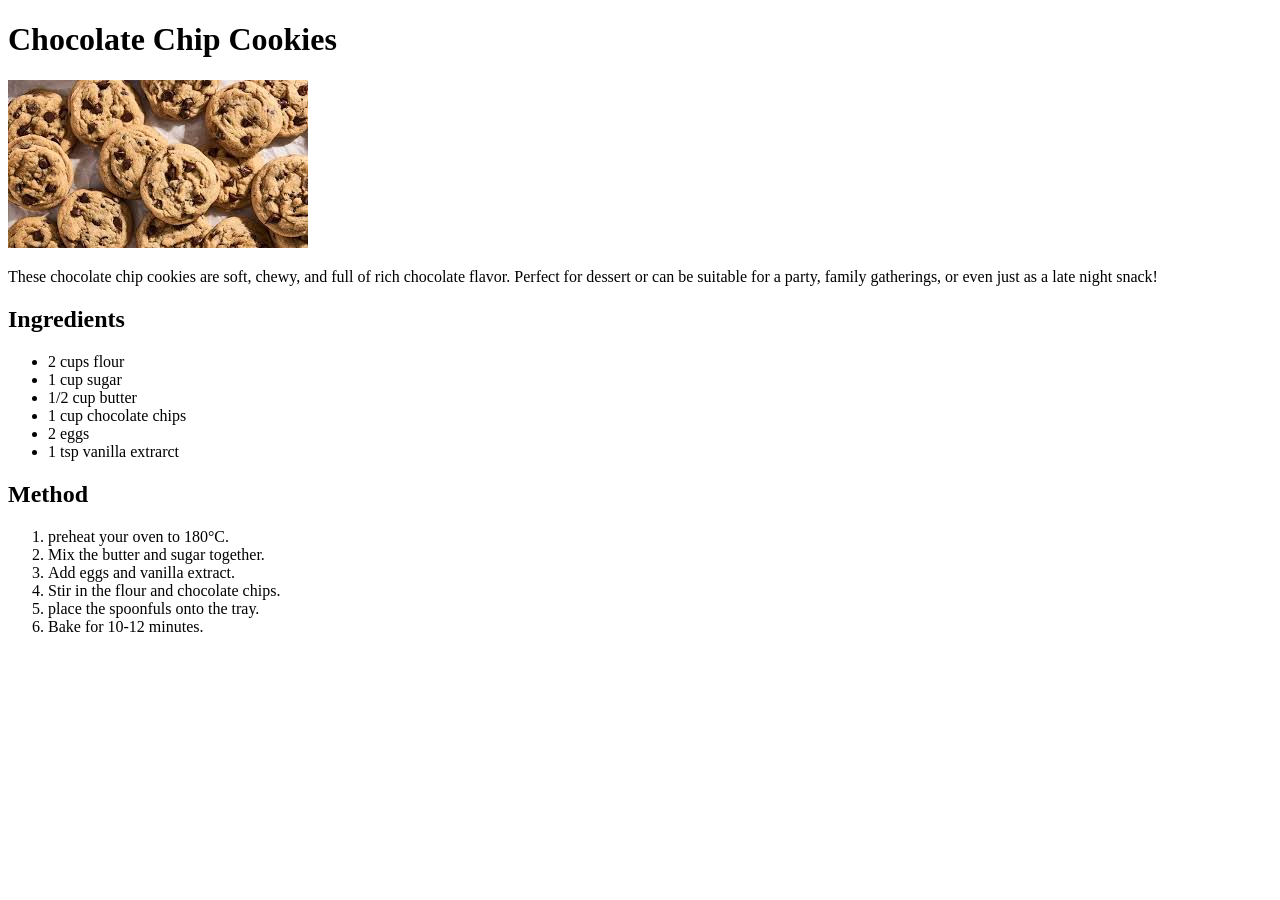
<file: Chapter1/index.html>
<!DOCTYPE html>
<html lang="en">
<head>
    <meta charset="UTF-8">
    <title>Chocolate Chip Cookies Recipe</title>
</head>
<body>

    <!-- this is the main title for the name -->
    <h1>Chocolate Chip Cookies</h1>
<img src="cookies.jpeg" alt="Description of the image">
    <!-- this paragraph describes the recipe -->
    <p>These chocolate chip cookies are soft, chewy, and full of rich chocolate flavor. Perfect for dessert or 
        can be suitable for a party, family gatherings, or even just as a late night snack! 
    </p>

    <!-- this is the ingredients section -->
    <h2>Ingredients</h2>

    <!-- this is the unordered section of the list -->
    <ul>
        <li>2 cups flour</li>
        <li>1 cup sugar</li>
        <li>1/2 cup butter</li>
        <li>1 cup chocolate chips</li>
        <li>2 eggs</li>
        <li>1 tsp vanilla extrarct</li>
    </ul>

    <!-- this is the method section -->
    <h2>Method</h2>

    <!-- this is the ordered section of the list -->
    <ol>
        <li>preheat your oven to 180°C.</li>
        <li>Mix the butter and sugar together.</li>
        <li>Add eggs and vanilla extract.</li>
        <li>Stir in the flour and chocolate chips.</li>
        <li>place the spoonfuls onto the tray.</li>
        <li>Bake for 10-12 minutes.</li>
    </ol>

</body>
</html>
</file>
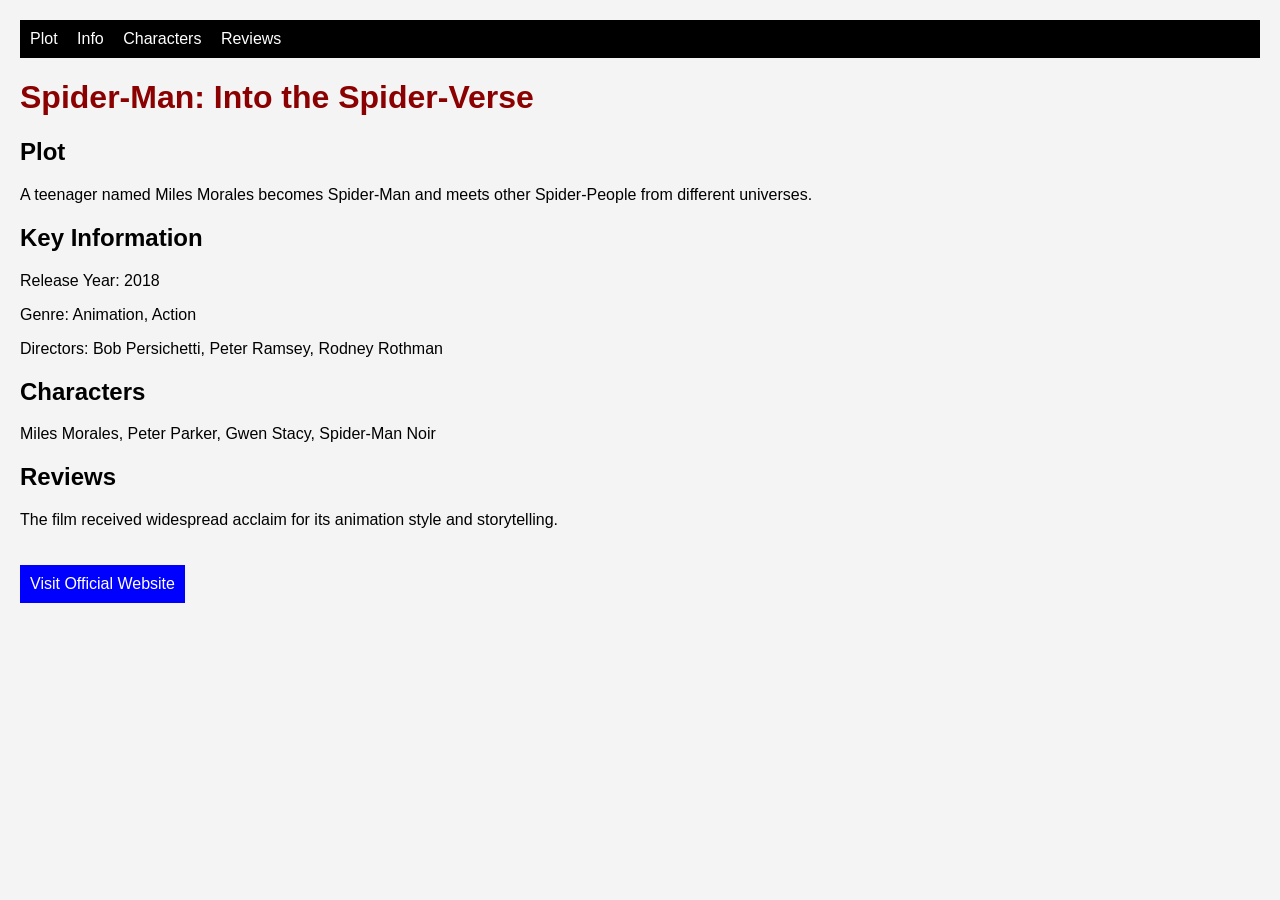
<file: Chapter2/index.html>
<!DOCTYPE html>
<html lang="en">
<head>
    <meta charset="UTF-8">
    <title>Spider-Verse</title>
    <link rel="stylesheet" href="style.css">
</head>
<body>

    <!-- Navigation bar -->
    <nav>
        <a href="#plot">Plot</a>
        <a href="#info">Info</a>
        <a href="#characters">Characters</a>
        <a href="#reviews">Reviews</a>
    </nav>

    <!-- Title -->
    <h1>Spider-Man: Into the Spider-Verse</h1>

    <!-- Plot Section -->
    <h2 id="plot">Plot</h2>
    <p>A teenager named Miles Morales becomes Spider-Man and meets other Spider-People from different universes.</p>

    <!-- Info Section -->
    <h2 id="info">Key Information</h2>
    <p>Release Year: 2018</p>
    <p>Genre: Animation, Action</p>
    <p>Directors: Bob Persichetti, Peter Ramsey, Rodney Rothman</p>

    <!-- Characters Section -->
    <h2 id="characters">Characters</h2>
    <p>Miles Morales, Peter Parker, Gwen Stacy, Spider-Man Noir</p>

    <!-- Reviews Section -->
    <h2 id="reviews">Reviews</h2>
    <p>The film received widespread acclaim for its animation style and storytelling.</p>

    <!-- External link styled as button -->
    <a href="https://www.sonypictures.com/movies/spidermanintothespiderverse"
       target="_blank"
       class="button">
       Visit Official Website
    </a>

</body>
</html>
</file>
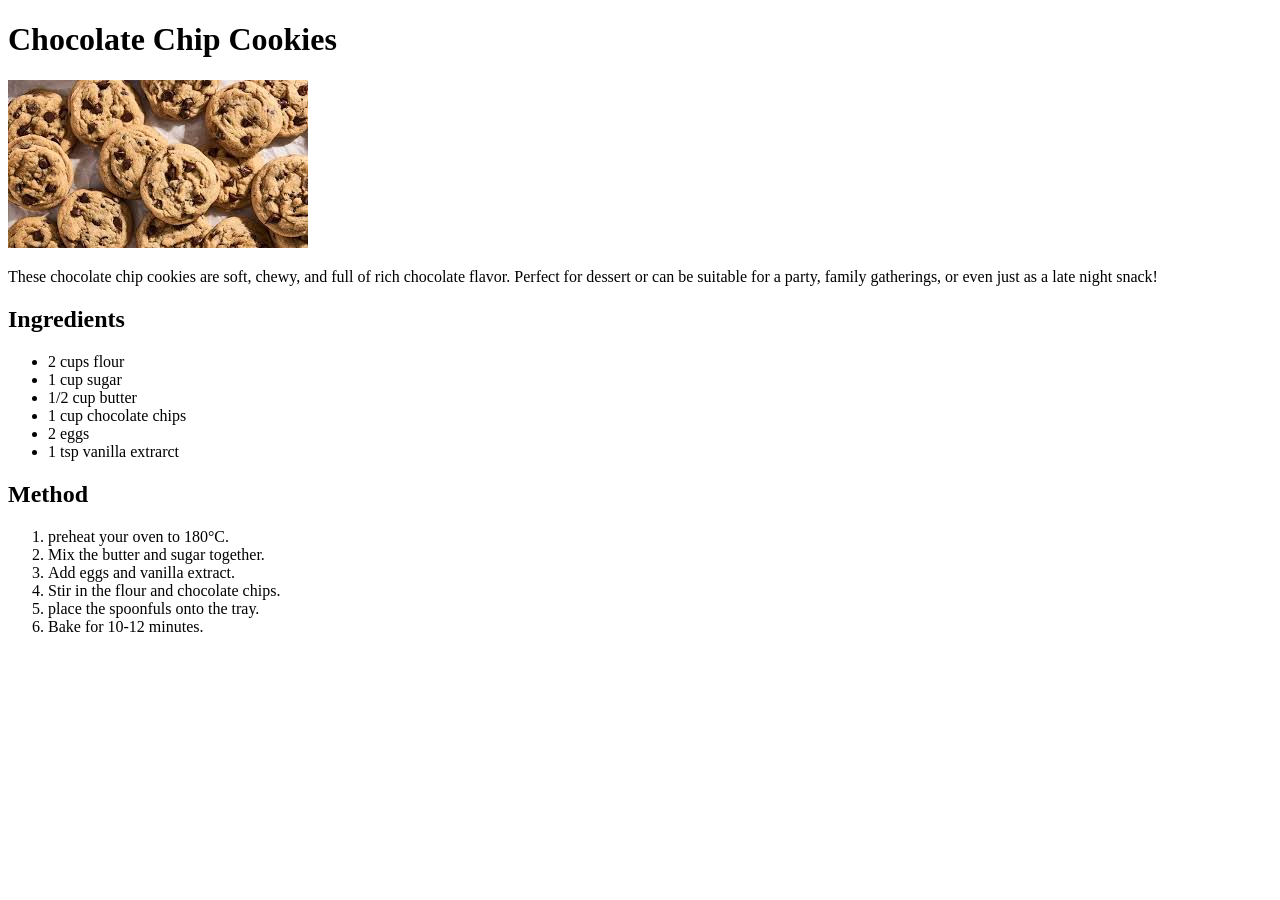
<file: Chapter1/01-RecipePage/index.html>
<!DOCTYPE html>
<html lang="en">
<head>
    <meta charset="UTF-8">
    <title>Chocolate Chip Cookies Recipe</title>
</head>
<body>

    <!-- this is the main title for the name -->
    <h1>Chocolate Chip Cookies</h1>
<img src="images/cookies.jpeg" alt="Description of the image">
    <!-- this paragraph describes the recipe -->
    <p>These chocolate chip cookies are soft, chewy, and full of rich chocolate flavor. Perfect for dessert or 
        can be suitable for a party, family gatherings, or even just as a late night snack! 
    </p>

    <!-- this is the ingredients section -->
    <h2>Ingredients</h2>

    <!-- this is the unordered section of the list -->
    <ul>
        <li>2 cups flour</li>
        <li>1 cup sugar</li>
        <li>1/2 cup butter</li>
        <li>1 cup chocolate chips</li>
        <li>2 eggs</li>
        <li>1 tsp vanilla extrarct</li>
    </ul>

    <!-- this is the method section -->
    <h2>Method</h2>

    <!-- this is the ordered section of the list -->
    <ol>
        <li>preheat your oven to 180°C.</li>
        <li>Mix the butter and sugar together.</li>
        <li>Add eggs and vanilla extract.</li>
        <li>Stir in the flour and chocolate chips.</li>
        <li>place the spoonfuls onto the tray.</li>
        <li>Bake for 10-12 minutes.</li>
    </ol>

</body>
</html>
</file>
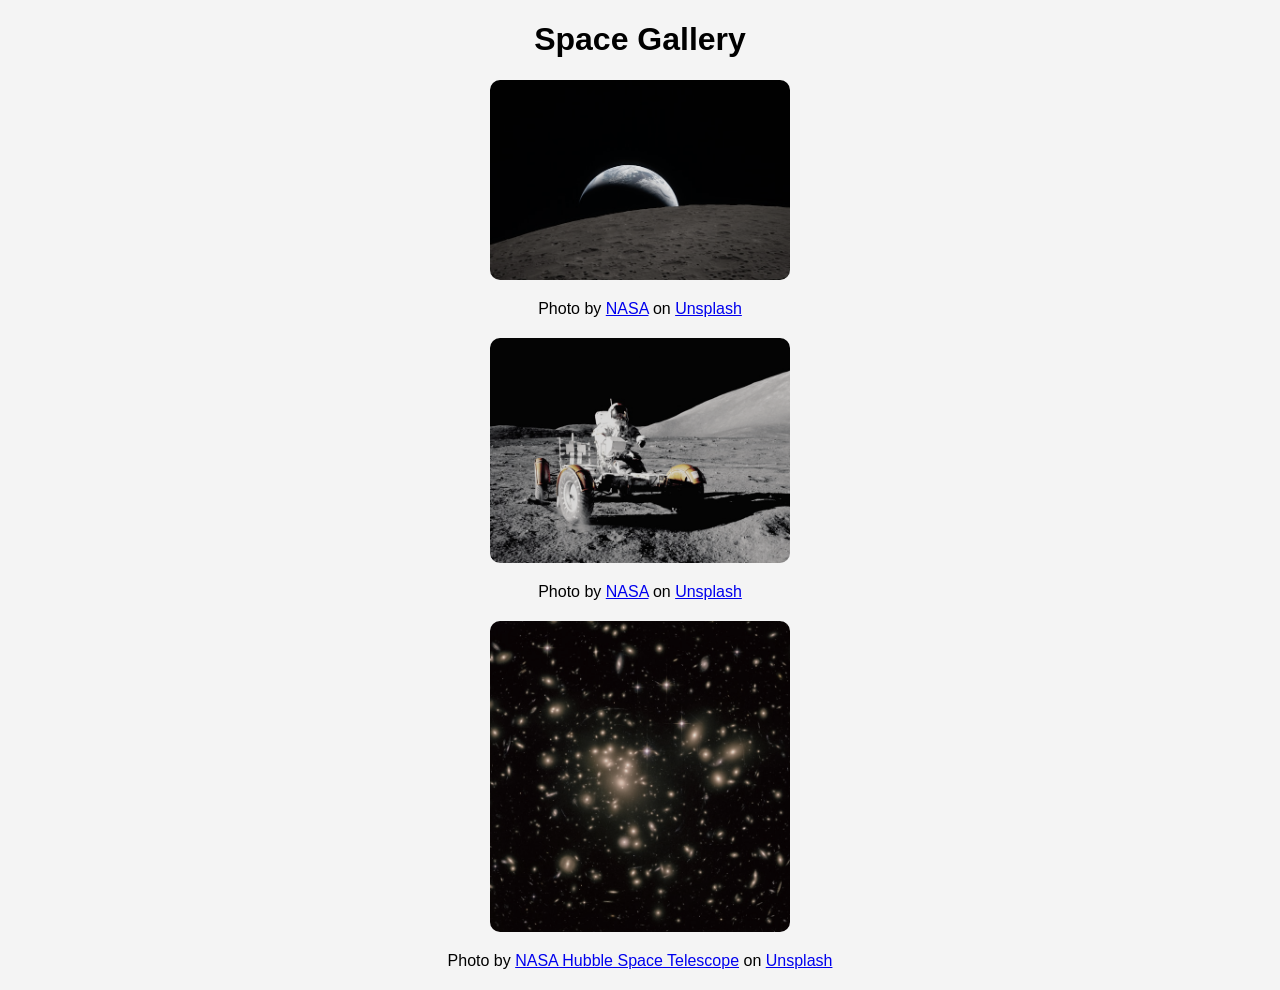
<file: Chapter3/01-ThreeImages/index.html>
<!DOCTYPE html>
<html lang="en">
<head>
    <meta charset="UTF-8">
    <title>Space Gallery</title>
    <link rel="stylesheet" href="style.css">
</head>
<body>

    <h1>Space Gallery</h1>

    <!-- Image 1 -->
    <div class="image-container">
        <img src="Images/NASA-ArtemisII-unsplash.jpg.jpg"
             alt="Earthset captured through the Orion spacecraft window during Artemis II flyby of te moon."
             width="300"
             height="200"
             title="Earthset Artemis II">
        <p>Photo by <a href="https://unsplash.com/@nasa?utm_source=unsplash&utm_medium=referral&utm_content=creditCopyText" target="_blank">NASA</a> on <a href="https://unsplash.com/photos/earth-rising-over-the-moons-surface-w9sZL_hvNug?utm_source=unsplash&utm_medium=referral&utm_content=creditCopyText" target="_blank">Unsplash</a>
      </p>
    </div>

    <!-- Image 2 -->
    <div class="image-container">
        <img src="Images/NASA-Apollo17-unsplash.jpg.jpg"
             alt="Apollo 17 astronaut on the moon with lunar rover"
             width="300"
             height="225"
             title="Apollo 17 astronaut Gene Cernan in 1972">
        <p>Photo by <a href="https://unsplash.com/@nasa?utm_source=unsplash&utm_medium=referral&utm_content=creditCopyText" target="_blank">NASA</a> on <a href="https://unsplash.com/photos/astronaut-on-lunar-rover-Ed2AELHKYBw?utm_source=unsplash&utm_medium=referral&utm_content=creditCopyText" target="_blank">Unsplash</a>
      </p>
    </div>

    <!-- Image 3 -->
    <div class="image-container">
        <img src="Images/NASA-Abell-Galaxycluster-unsplash.jpg.jpg"
             alt="Abell 1689 Hubble"
             width="300"
             height="311"
             title="Galaxy cluster Abell 1689">
        <p>Photo by <a href="https://unsplash.com/@hubblespacetelescope?utm_source=unsplash&utm_medium=referral&utm_content=creditCopyText" target="_blank">NASA Hubble Space Telescope</a> on <a href="https://unsplash.com/photos/a-very-large-cluster-of-stars-in-the-night-sky-iWPN5eFTuXo?utm_source=unsplash&utm_medium=referral&utm_content=creditCopyText" target="_blank">Unsplash</a>
      </p>
    </div>

</body>
</html>
</file>
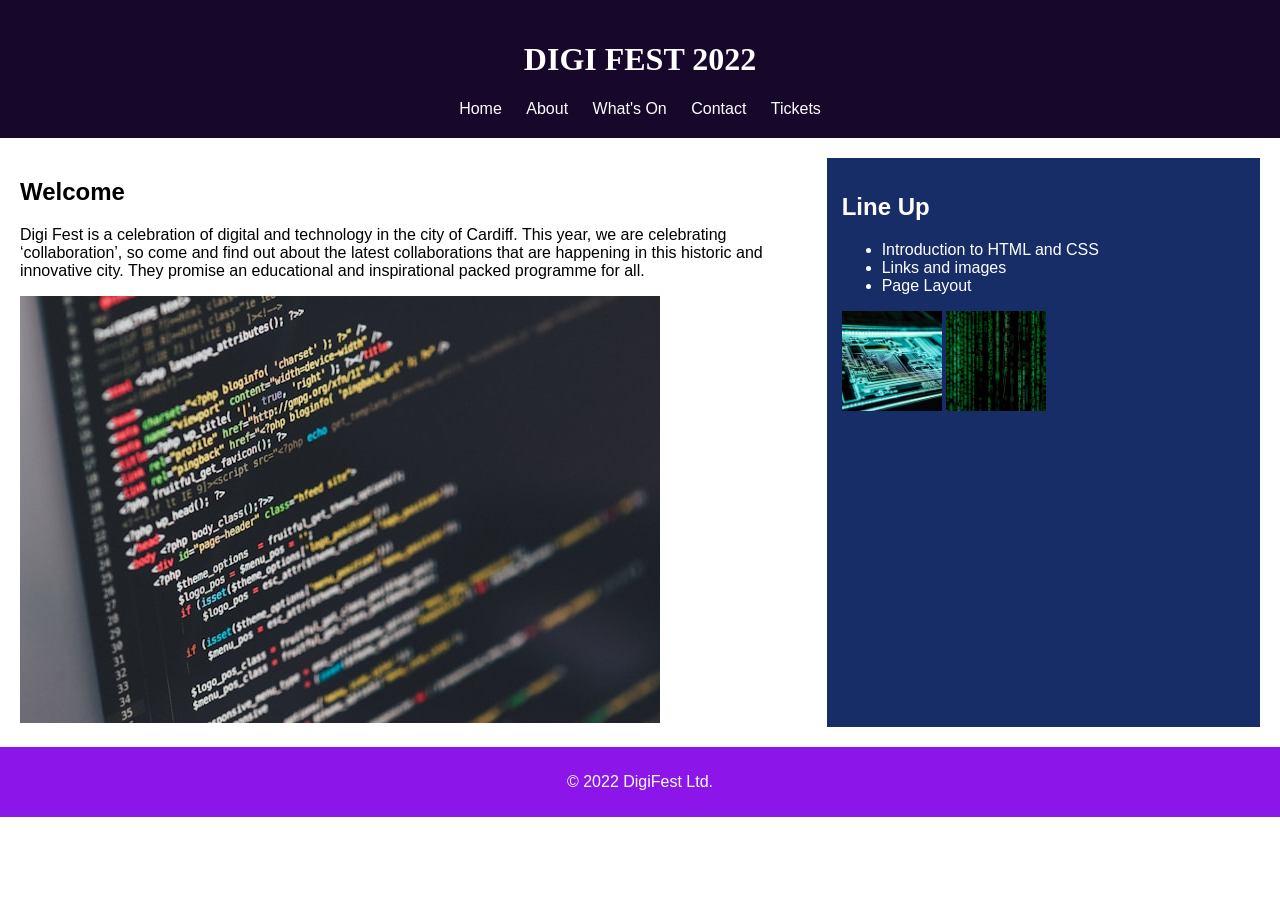
<file: Chapter4/01-WebPageLayout/index.html>
<!DOCTYPE html>
<html lang="en">
<head>
    <meta charset="UTF-8">
    <title>DigiFest</title>
    <link rel="stylesheet" href="style.css">
</head>

<body>

<header>
    <h1>DIGI FEST 2022</h1>

    <nav>
        <a href="#">Home</a>
        <a href="#">About</a>
        <a href="#">What's On</a>
        <a href="#">Contact</a>
        <a href="#">Tickets</a>
    </nav>
</header>

<main>

    <section class="welcome">
        <h2>Welcome</h2>
        <p>
            Digi Fest is a celebration of digital and technology in the city of Cardiff. This year, we are celebrating ‘collaboration’, so come and find out about the latest collaborations that are happening in this historic and innovative city. They promise an educational and inspirational packed programme for all.
        </p>

        <img src="images/coding.jpg" alt="coding image">
    </section>

    <aside>
        <h2>Line Up</h2>
        <ul>
            <li>Introduction to HTML and CSS</li>
            <li>Links and images</li>
            <li>Page Layout</li>
        </ul>

        <div class="images">
            <img src="images/tech1.jpg" alt="tech image">
            <img src="images/tech2.jpg" alt="tech image">
        </div>
    </aside>

</main>

<footer>
    <p>© 2022 DigiFest Ltd.</p>
</footer>

</body>
</html>
</file>
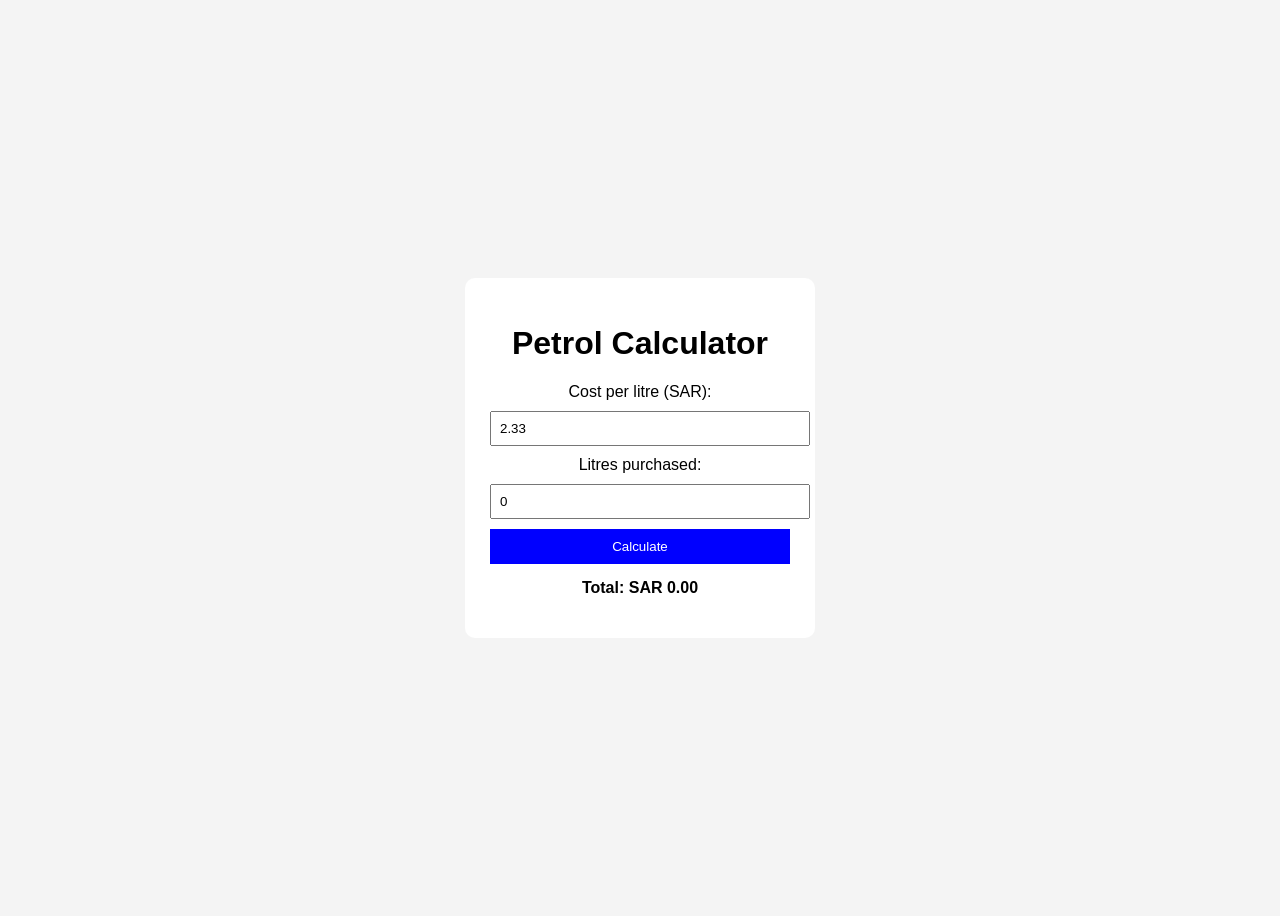
<file: Chapter6/01-PetrolCalculator/index.html>
<!DOCTYPE html>
<html lang="en">
<head>
    <meta charset="UTF-8">
    <title>Petrol Calculator</title>
    <link rel="stylesheet" href="style.css">
</head>
<body>

    <!-- Main container -->
    <div class="container">

        <h1>Petrol Calculator</h1>

        <!-- Petrol cost input -->
        <label>Cost per litre (SAR):</label>
        <input type="number" id="cost" value="2.33">

        <!-- Litres input -->
        <label>Litres purchased:</label>
        <input type="number" id="litres" value="0">

        <!-- Button -->
        <button onclick="calculateTotal()">Calculate</button>

        <!-- Result -->
        <p id="result">Total: SAR 0.00</p>

    </div>

    <script src="script.js"></script>

</body>
</html>
</file>
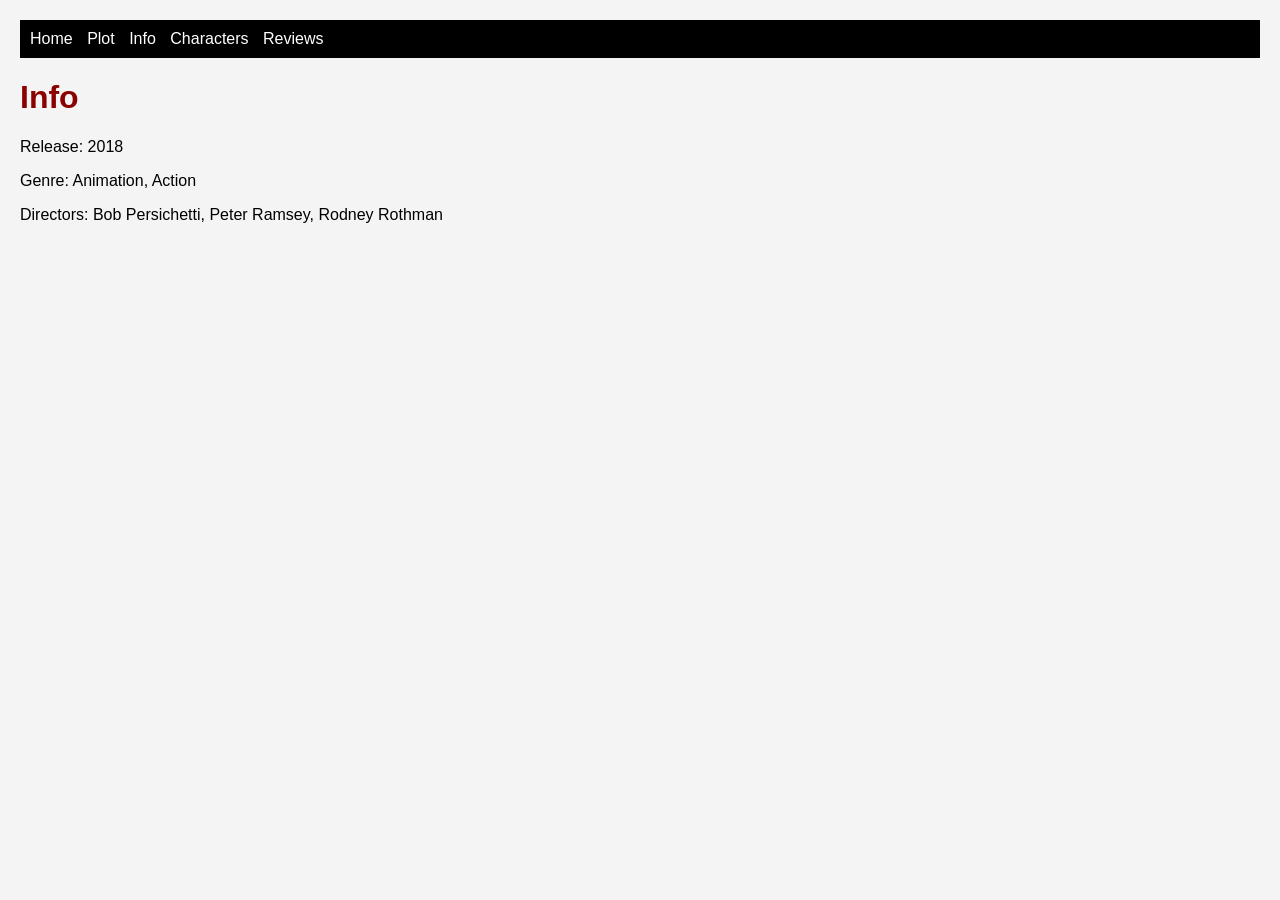
<file: Chapter2/02-BONUS-MultiPageWebsite/pages/info.html>
<!DOCTYPE html>
<html>
<head>
    <title>Info</title>
    <link rel="stylesheet" href="../style.css">
</head>
<body>

<nav>
    <a href="../index.html">Home</a>
    <a href="plot.html">Plot</a>
    <a href="info.html">Info</a>
    <a href="characters.html">Characters</a>
    <a href="reviews.html">Reviews</a>
</nav>

<h1>Info</h1>
<p>Release: 2018</p>
<p>Genre: Animation, Action</p>
<p>Directors: Bob Persichetti, Peter Ramsey, Rodney Rothman</p>

</body>
</html>
</file>
<file: Chapter2/style.css>
body {
    font-family: Arial;
    background-color: #f4f4f4;
    margin: 20px;
}

nav {
    background-color: black;
    padding: 10px;
}

nav a {
    color: white;
    margin-right: 15px;
    text-decoration: none;
}

nav a:hover {
    text-decoration: underline;
}

h1 {
    color: darkred;
}

.button {
    display: inline-block;
    background-color: blue;
    color: white;
    padding: 10px;
    margin-top: 20px;
    text-decoration: none;
}

.button:hover {
    background-color: darkblue;
}

/* Extra class example */
.highlight {
    font-weight: bold;
}
</file>
<file: Chapter3/01-ThreeImages/style.css>
body {
    font-family: Arial;
    text-align: center;
    background-color: #f4f4f4;
}

.image-container {
    margin: 20px;
}

/* Apply filters to ALL images */
img {
    filter: grayscale(50%) brightness(90%);
    border-radius: 10px;
}

/* Hover effect (extra nice touch) */
img:hover {
    filter: none;
}
</file>
<file: Chapter4/01-WebPageLayout/style.css>
body {
    margin: 0;
    font-family: Arial;
}

/* Header */
header {
    background-color: #17072b;
    color: white;
    text-align: center;
    padding: 20px;
}

header h1 {
    font-family: Tahoma;
    font-weight: 700;
}

/* nav */
nav a {
    color: white;
    margin: 0 10px;
    text-decoration: none;
}

/* Main layout */
main {
    display: flex;
    padding: 20px;
}

/* welcome section */
.welcome {
    flex: 2;
}

/* sidebar */
aside {
    flex: 1;
    background-color: #172d67;
    color: white;
    padding: 15px;
}

/* Images */
aside img {
    width: 100px;
    height: 100px;
    object-fit: cover;
}

/* Footer */
footer {
    background-color: #8c15e9;
    color: white;
    text-align: center;
    padding: 10px;
}
</file>
<file: Chapter6/01-PetrolCalculator/style.css>
/* Page styling */
body {
    font-family: Arial;
    background-color: #f4f4f4;
    display: flex;
    justify-content: center;
    align-items: center;
    height: 100vh;
}

/* Container box */
.container {
    background-color: white;
    padding: 25px;
    border-radius: 10px;
    width: 300px;
    text-align: center;
}

/* Inputs */
input {
    width: 100%;
    padding: 8px;
    margin: 10px 0;
}

/* Focus effect */
input:focus {
    outline: none;
    border: 2px solid blue;
}

/* Button */
button {
    background-color: blue;
    color: white;
    padding: 10px;
    border: none;
    width: 100%;
    cursor: pointer;
}

/* Hover effect */
button:hover {
    background-color: darkblue;
}

/* Result text */
#result {
    margin-top: 15px;
    font-weight: bold;
}
</file>
<file: Chapter2/02-BONUS-MultiPageWebsite/style.css>
body {
    font-family: Arial;
    margin: 20px;
    background-color: #f4f4f4;
}

nav {
    background-color: black;
    padding: 10px;
}

nav a {
    color: white;
    margin-right: 10px;
    text-decoration: none;
}

nav a:hover {
    text-decoration: underline;
}

h1 {
    color: darkred;
}
</file>
